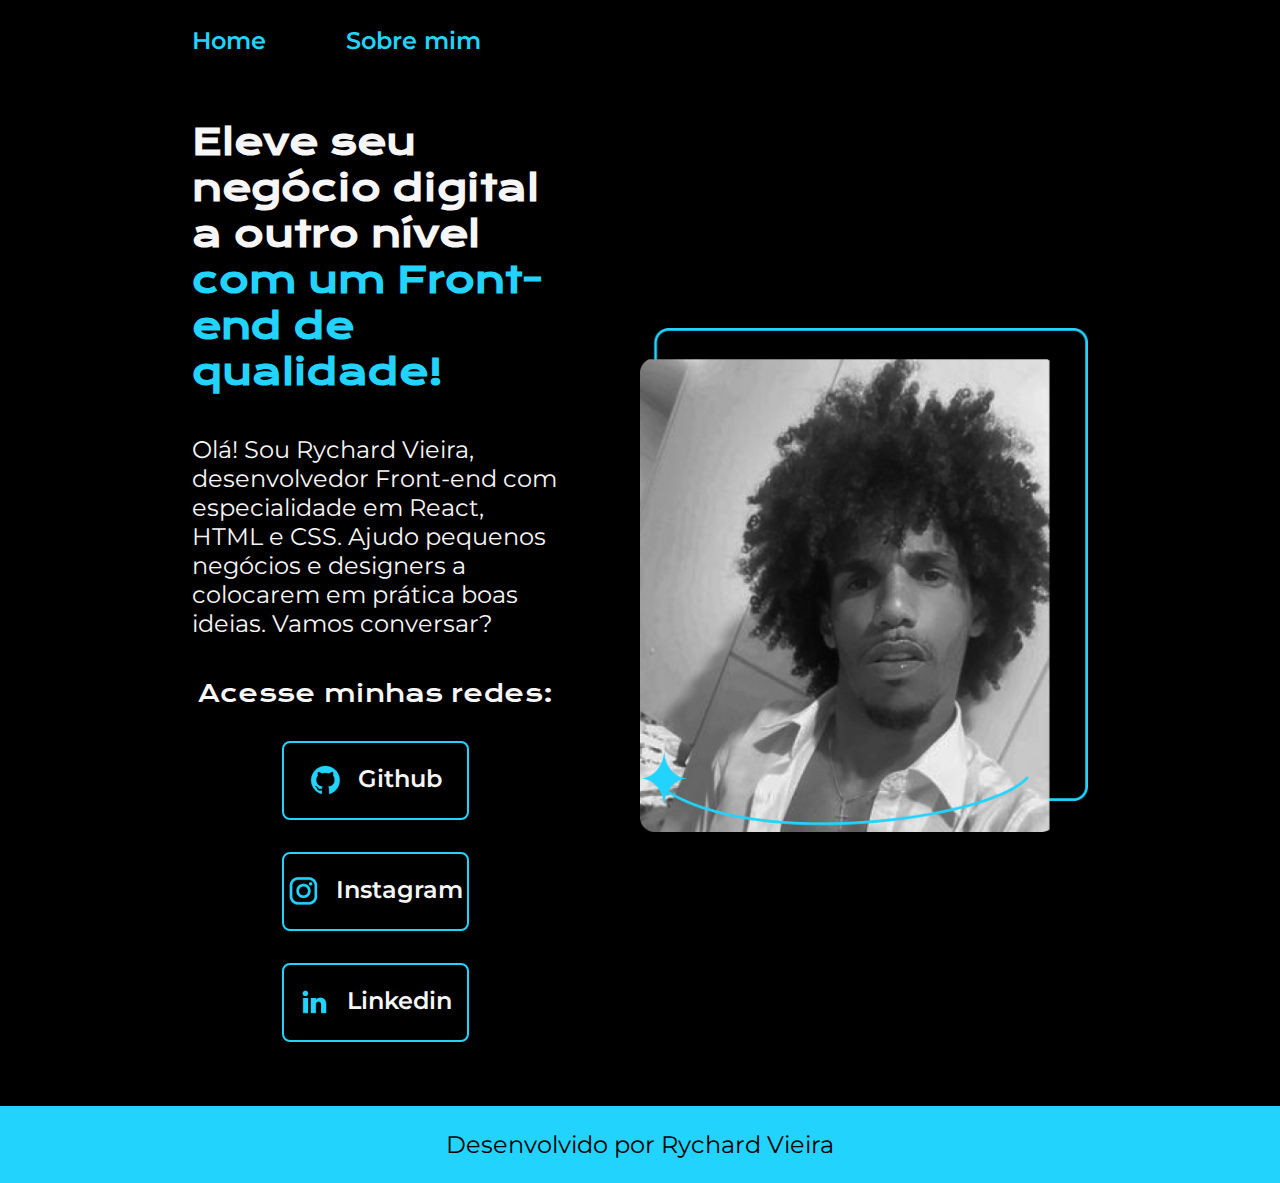
<file: index.html>
<!DOCTYPE html>
<html lang="pt-br">
<head>
    <meta charset="UTF-8">
    <meta http-equiv="X-UA-Compatible" content="IE=edge">
    <meta name="viewport" content="width=device-width, initial-scale=1.0">
    <title>Portfólio</title>
    <link rel="stylesheet" href="./style/style.css">
</head>
<body>
    <header class="cabecalho">
        <nav class="cabecalho__menu">
            <a class="cabecalho__menu__link" href="index.html">Home</a>
            <a class="cabecalho__menu__link" href="about.html">Sobre mim</a>
        </nav>
    </header>
    <main class="apresentacao">
        <section class="apresentacao__conteudo">
            <h1 class="apresentacao__conteudo__titulo">Eleve seu negócio digital a outro nível <strong class="destaqueTitulo">com um Front-end de qualidade!</strong></h1>
            <p class="apresentacao__conteudo__texto">Olá! Sou Rychard Vieira, desenvolvedor Front-end com especialidade em React, HTML e CSS. Ajudo pequenos negócios e designers a colocarem em prática boas ideias. Vamos conversar?</p>
            <div class="apresentacao__links">
                <h2 class="apresentacao__links__subtitulo">Acesse minhas redes:</h2>
                <a class="apresentacao__links__estilo" href="https://github.com/RychardVieiraa">
                    <img src="./Assets-aula2-curso3-html-e-css/assets/github.png" alt="Logotipo do Github">
                    Github
                </a>
                <a class="apresentacao__links__estilo" href="https://www.instagram.com/rychard.vieiraa/">
                    <img src="./Assets-aula2-curso3-html-e-css/assets/instagram.png" alt="Logotipo do Instagram">
                    Instagram
                </a>
                <a class="apresentacao__links__estilo" href="https://www.linkedin.com/in/rychard-vieira-38a5b01b9/">
                    <img src="./Assets-aula2-curso3-html-e-css/assets/linkedin.png" alt="Logotipo do Linkedin">
                    Linkedin
                </a>
            </div>
        </section>
        <img class="apresentacao__imagem"  src="./Assets-aula2-curso3-html-e-css/rychard3.png" alt="Foto de perfil do rychard">
    </main>
    <footer class="rodape">
        <p>
            Desenvolvido por Rychard Vieira
        </p>
    </footer>
</body>
</html>
</file>
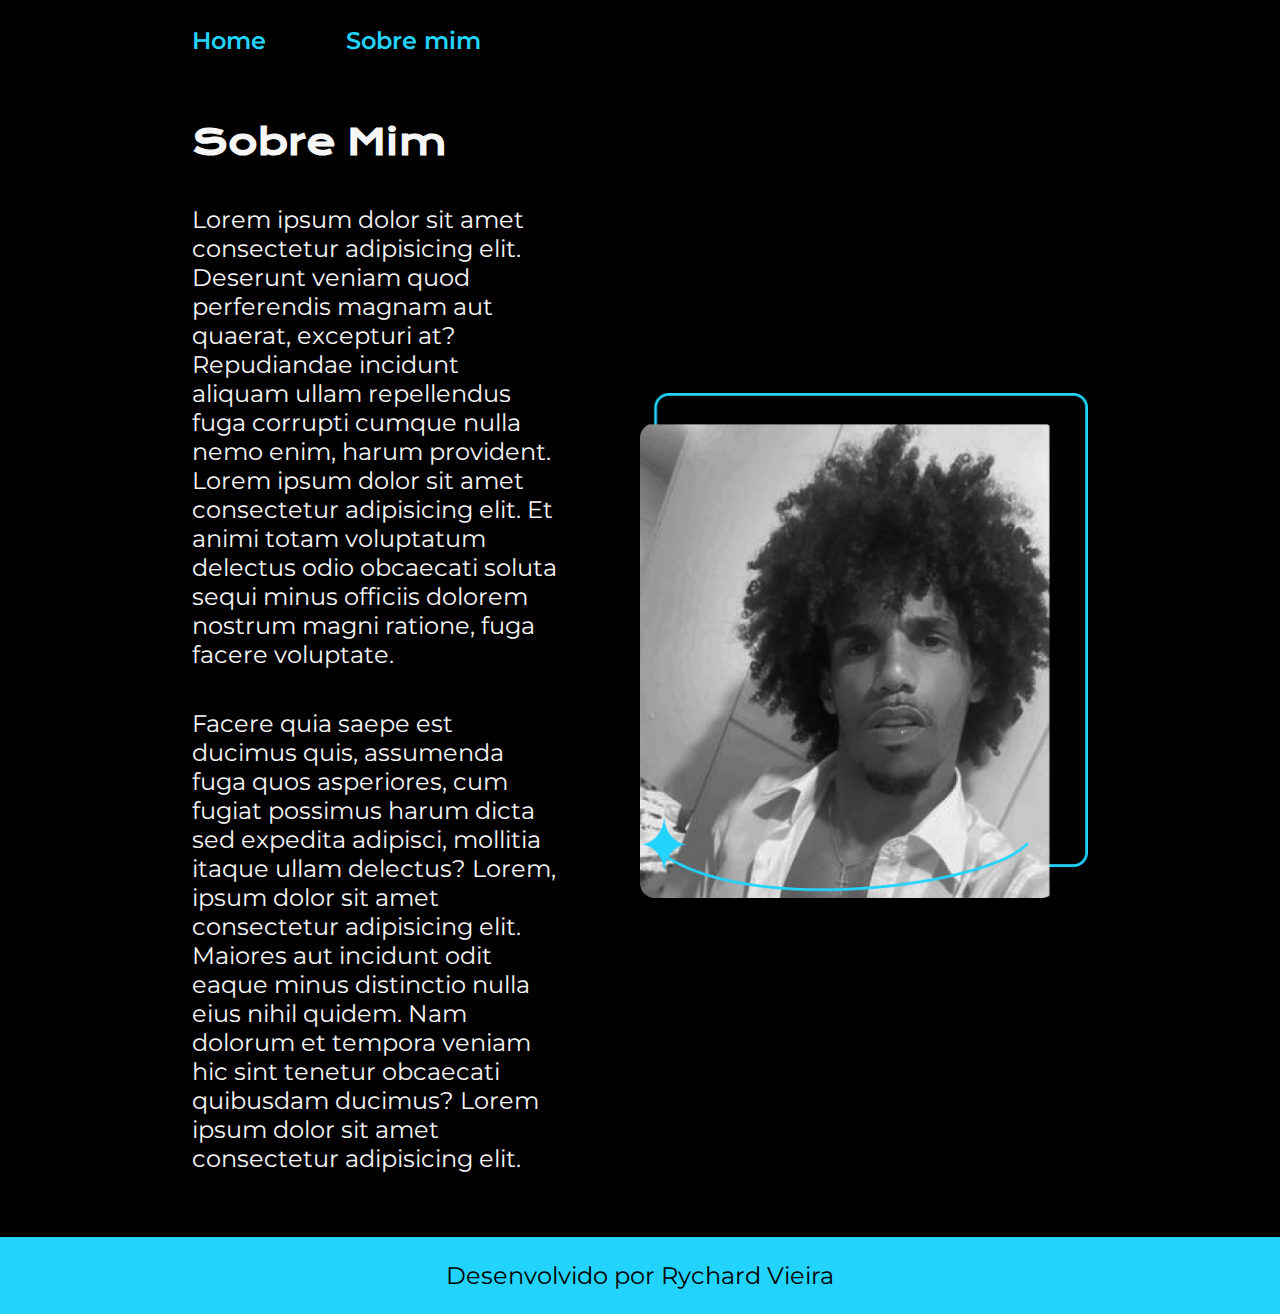
<file: about.html>
<!DOCTYPE html>
<html lang="pt-br">
<head>
    <meta charset="UTF-8">
    <meta http-equiv="X-UA-Compatible" content="IE=edge">
    <meta name="viewport" content="width=device-width, initial-scale=1.0">
    <title>Sobre Mim</title>
    <link rel="stylesheet" href="./style/style.css">
</head>
<body>
    <header class="cabecalho">
        <nav class="cabecalho__menu">
            <a class="cabecalho__menu__link" href="index.html">Home</a>
            <a class="cabecalho__menu__link" href="about.html">Sobre mim</a>
        </nav>
    </header>
    <main  class="apresentacao">
        <section class="apresentacao__conteudo">
            <h1 class="apresentacao__conteudo__titulo">Sobre Mim</h1>
            <p class="apresentacao__conteudo__texto">
                Lorem ipsum dolor sit amet consectetur adipisicing elit. Deserunt veniam quod perferendis magnam aut quaerat, excepturi at? Repudiandae incidunt aliquam ullam repellendus fuga corrupti cumque nulla nemo enim, harum provident. Lorem ipsum dolor sit amet consectetur adipisicing elit. Et animi totam voluptatum delectus odio obcaecati soluta sequi minus officiis dolorem nostrum magni ratione, fuga facere voluptate.
            </p>
            <p class="apresentacao__conteudo__texto">
                Facere quia saepe est ducimus quis, assumenda fuga quos asperiores, cum fugiat possimus harum dicta sed expedita adipisci, mollitia itaque ullam delectus? Lorem, ipsum dolor sit amet consectetur adipisicing elit. Maiores aut incidunt odit eaque minus distinctio nulla eius nihil quidem. Nam dolorum et tempora veniam hic sint tenetur obcaecati quibusdam ducimus? Lorem ipsum dolor sit amet consectetur adipisicing elit.
            </p>
        </section>
        <img class="apresentacao__imagem" src="./Assets-aula2-curso3-html-e-css/rychard3.png" alt="Foto de perfil do rychard">
    </main>
    <footer class="rodape">
        <p>
            Desenvolvido por Rychard Vieira
        </p>
    </footer>
</body>
</html>
</file>
<file: style/style.css>
@import url('https://fonts.googleapis.com/css2?family=Krona+One&family=Montserrat:ital,wght@0,100..900;1,100..900&display=swap');

:root{
    --cor-primaria: #000000;
    --cor-secundaria: #f6f6f6;
    --cor-terciaria: #22d4fd;
    --cor-hover: #272727;

    --fonte-primaria: "Krona One", sans-serif;
    --fonte-secundaria: "Montserrat", sans-serif;
}

*{
    margin: 0;
    padding: 0;
}

body{
    box-sizing: border-box;
    background-color: var(--cor-primaria);
    color: var(--cor-secundaria);
}

.cabecalho{
    padding: 2% 0% 0% 15%;
}

.cabecalho__menu{
    display: flex;
    gap: 80px;
}

.cabecalho__menu__link {
    font-family: var(--fonte-secundaria);
    font-size: 1.5rem;
    font-weight: 600;
    color: var(--cor-terciaria);
    text-decoration: none;
}

.apresentacao{
    padding: 5% 15%;
    display: flex;
    gap: 82px;
    align-items: center;
    justify-content: space-between;
}

.apresentacao__conteudo{
    width: 50%;
    display: flex;
    flex-direction: column;
    gap: 40px;
}

.apresentacao__conteudo__titulo{
    font-size: 2.25rem;
    font-family: var(--fonte-primaria);
}

.destaqueTitulo{
    color:var(--cor-terciaria);
}


.apresentacao__conteudo__texto{
    font-size: 1.5rem;
    font-family: var(--fonte-secundaria);
}

.apresentacao__links{
    display: flex;
    flex-direction: column;
    justify-content: space-between;
    align-items: center;
    gap: 32px;
}

.apresentacao__links__subtitulo{
    font-family: var(--fonte-primaria);
    font-weight: 400;
    font-size: 1.5rem;
}

.apresentacao__links__estilo{
    display: flex;
    justify-content: center;
    gap: 16px;
    border: 2px solid var(--cor-terciaria);
    width: 50%;
    text-align: center;
    border-radius: 8px;
    font-size: 1.5rem;
    font-weight: 600;
    padding: 21.5px 0;
    text-decoration: none;
    color: var(--cor-secundaria);
    font-family: var(--fonte-secundaria);
}

.apresentacao__links__estilo:hover {
    background-color: var(--cor-hover);
}
.apresentacao__imagem{
    width: 50%;
}

.rodape{
    color: var(--cor-primaria);
    background-color:var(--cor-terciaria);
    padding: 24px;
    text-align: center;
    font-family: var(--fonte-secundaria);
    font-size: 1.5rem;
    font-weight: 400;
}

@media (max-width: 1200px) {
    .cabecalho{
        padding: 10%;
    }

    .cabecalho__menu {
        justify-content: center;
    }

    .apresentacao {
        flex-direction: column-reverse;
        padding: 5%;
    }

    .apresentacao__conteudo{
        width: auto;
    }
}
</file>
